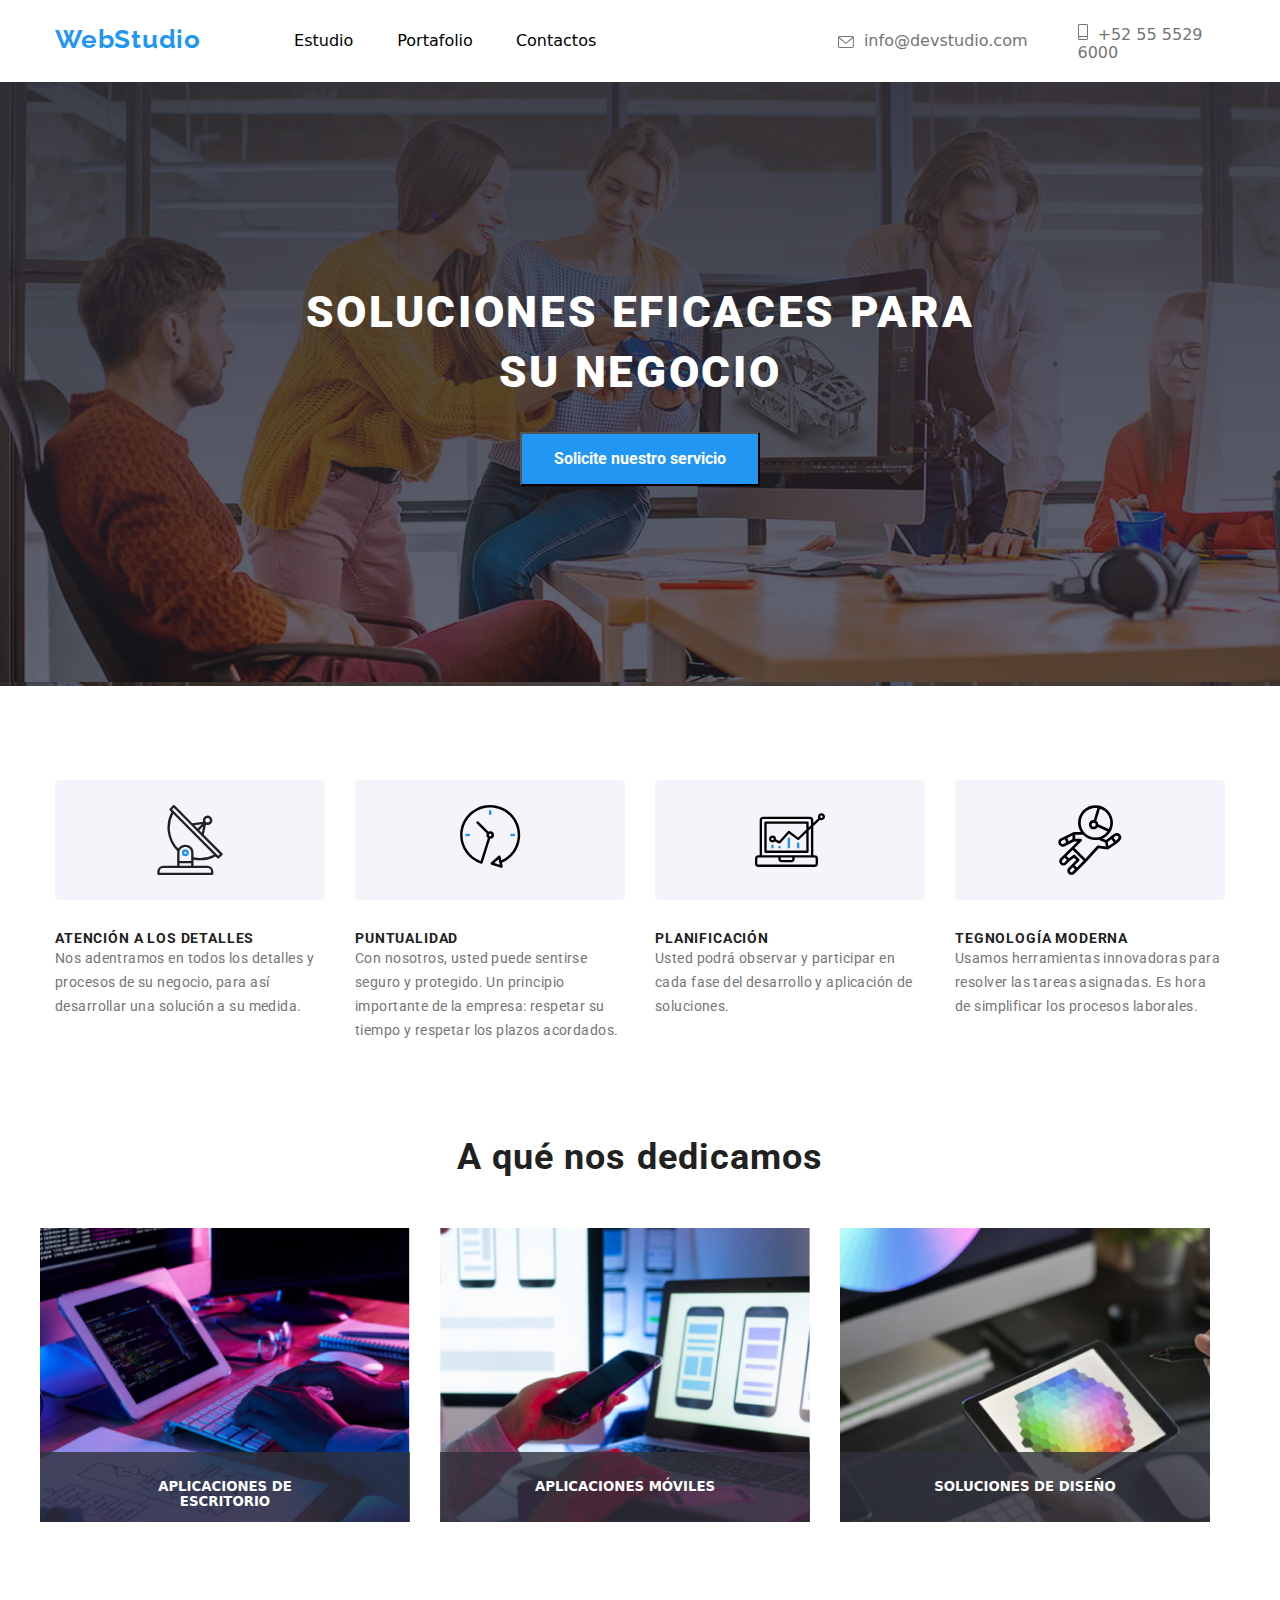
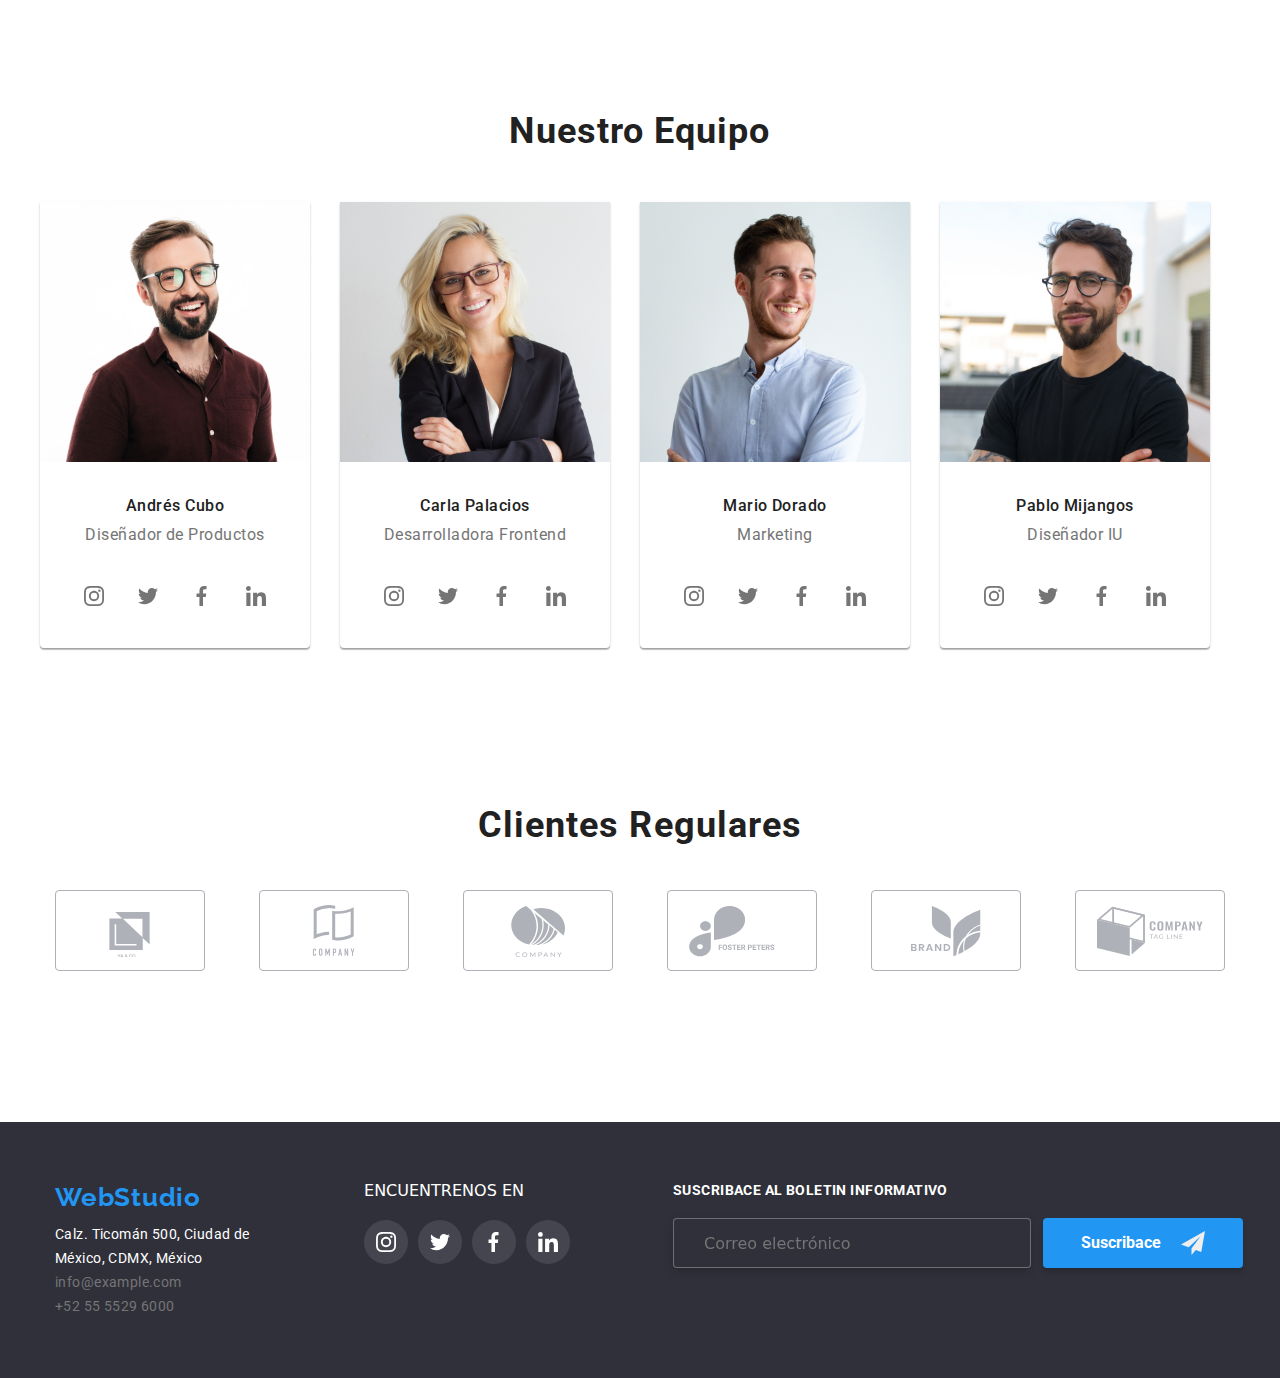
<file: index.html>
<!DOCTYPE html>
<html lang="en">
  <head>
    <meta charset="utf-8" />
    <title>Estudio</title>
    <link
      rel="stylesheet"
      href="https://cdnjs.cloudflare.com/ajax/libs/modern-normalize/1.0.0/modern-normalize.min.css"
    />
    <link rel="stylesheet" href="./css/styles.css" />
    <link
      href="https://fonts.googleapis.com/css2?family=Roboto:wght@900&display=swap"
      rel="stylesheet"
    />
    <link
      href="https://fonts.googleapis.com/css2?family=Raleway:ital,wght@1,700&family=Roboto:wght@900&display=swap"
      rel="stylesheet"
    />
  </head>

  <body>
    <div class="container">
      <header class="section_header">
        <p class="logo">WebStudio</p>
        <nav class="header_nav">
          <ul class="header_ul">
            <li>
              <a class="estudio" href="./index.html">Estudio</a>
            </li>
            <li>
              <a class="portafolio" href="./portfolio.html">Portafolio</a>
            </li>
            <li>
              <a class="contactos" href="./Contactos">Contactos</a>
            </li>
          </ul>
        </nav>

        <div class="section_header_div2">
          <a class="header_email" href="info@devstudio.com"
            ><svg class="icon-sobre">
              <use href="./images/icons.svg#icon-sobre"></use></svg>info@devstudio.com</a
          >
          <a class="header_phone" href="+52 55 5529 6000"
            ><svg class="icon-phone">
              <use href="./images/icons.svg#icon-smartphone"></use></svg>+52 55 5529 6000</a>
        </div>
      </header>
    </div>

    <main>
      <section class="backdrop is-hidden" data-modal>
        <!---->

        <div class="modal">
          <button class="positionX" data-modal-close type="button">X</button>

          <h3 class="title-h3">Deje sus datos, nos contactaremos con usted</h3>
         
          <form action="">


            <label class="form-label" for="input_name">Nombre</label>

            <div class="modal-form__input__group">
                  <input
                    class="modal-form__input"
                    name="name"
                    id=""
                    type="text"
                    autofocus
                  />
                  <svg class="modal-form-svg">
                    <use href="./images/sprite.svg#icon-user"></use>
                  </svg>
            </div>


            <label class="form-label" for="input-phone"> Telefono </label>
            <div class="modal-form__input__group">
              <input class="modal-form__input" id="" type="tel" />
              <svg class="modal-form-svg">
                <use href="./images/sprite.svg#icon-phone"></use>
              </svg>
            </div>

            <label class="form-label" for="input-email">E-mail </label>
            <div class="modal-form__input__group">
              <input class="modal-form__input" id="" type="email" />
              <svg class="modal-form-svg">
                <use href="./images/sprite.svg#icon-email"></use>
              </svg>
            </div>

            <label class="form-label" for=""
              >Comentarios
              <textarea name="comentarios" rows="5" placeholder="Introduzca el texto."
                class="modal-form__commit"></textarea>          
               </label>
                
                
              
              </textarea>
           

            <label class="form-label check">
              <input class="modal-form-check" type="checkbox" />
              <span class="check__box"></span>
              Estoy de acuerdo con el boletín informativo y acepto los Términos
              y Condiciones
            </label>

            <button class="form-button-submit" type="submit">Enviar</button>
          </form>
        </div>
      </section>

      <section class="section1">
        <h1 class="tittle1">
          SOLUCIONES EFICACES PARA <br />
          SU NEGOCIO
        </h1>
        <button class="button0" type="button" data-modal-open>
          Solicite nuestro servicio
        </button>
      </section>

      <div class="container">
        <section class="section2">
          <ul>
            <li class="section2_li">
              <div class="section2-container">
                <svg class="section2-logo">
                  <use href="./images/icons.svg#icon-antena"></use>
                </svg>
              </div>

              <h4>ATENCIÓN A LOS DETALLES</h4>
              <p class="section2_parrafo">
                Nos adentramos en todos los detalles y procesos de su negocio,
                para así desarrollar una solución a su medida.
              </p>
            </li>
            <li>
              <div class="section2-container">
                <svg class="section2-logo">
                  <use href="./images/icons.svg#icon-reloj"></use>
                </svg>
              </div>

              <h4>PUNTUALIDAD</h4>
              <p class="section2_parrafo">
                Con nosotros, usted puede sentirse seguro y protegido. Un
                principio importante de la empresa: respetar su tiempo y
                respetar los plazos acordados.
              </p>
            </li>

            <li>
              <div class="section2-container">
                <svg class="section2-logo">
                  <use href="./images/icons.svg#icon-diagrama"></use>
                </svg>
              </div>

              <h4>PLANIFICACIÓN</h4>
              <p class="section2_parrafo">
                Usted podrá observar y participar en cada fase del desarrollo y
                aplicación de soluciones.
              </p>
            </li>
            <li>
              <div class="section2-container">
                <svg class="section2-logo">
                  <use href="./images/icons.svg#icon-astronauta"></use>
                </svg>
              </div>

              <h4>TEGNOLOGÍA MODERNA</h4>
              <p class="section2_parrafo">
                Usamos herramientas innovadoras para resolver las tareas
                asignadas. Es hora de simplificar los procesos laborales.
              </p>
            </li>
          </ul>
        </section>
      </div>

      <div class="container">
        <section class="section3">
          <h2 class="tittle2">A qué nos dedicamos</h2>
          <ul class="section3_div">
            <li>
              <div class="box1">
                <div class="sub-box">
                  <h5>APLICACIONES DE ESCRITORIO</h5>
                </div>
              </div>
            </li>
            <li>
              <div class="box2">
                <div class="sub-box">
                  <h5>APLICACIONES MÓVILES</h5>
                </div>
              </div>
            </li>
            <li>
              <div class="box3">
                <div class="sub-box">
                  <h5>SOLUCIONES DE DISEÑO</h5>
                </div>
              </div>
            </li>
          </ul>
        </section>
      </div>

      <div class="container">
        <section class="section4">
          <h2 class="tittle3">Nuestro Equipo</h2>

          <ul class="section4_ul">
            <li class="section4_image">
              <img src="images/andres.jpg" alt="Andres" width="270" />

              <p class="name_worker">Andrés Cubo</p>
              <p class="profesion">Diseñador de Productos</p>
              <!-- social network worker -->
              <div class="section4-container-icons">
                <a class="section4-container" href="#">
                  <svg class="section4-logo">
                    <use href="./images/icons.svg#icon-instagram"></use>
                  </svg>
                </a>

                <a class="section4-container" href="#">
                  <svg class="section4-logo">
                    <use href="./images/icons.svg#icon-twitter"></use>
                  </svg>
                </a>
                <a class="section4-container" href="#">
                  <svg class="section4-logo">
                    <use href="./images/icons.svg#icon-facebook"></use>
                  </svg>
                </a>
                <a class="section4-container" href="#">
                  <svg class="section4-logo">
                    <use href="./images/icons.svg#icon-linkedin"></use>
                  </svg>
                </a>
              </div>
            </li>
            <li class="section4_image">
              <img src="images/carla.jpg" alt="Carla" width="270" />

              <p class="name_worker">Carla Palacios</p>
              <p class="profesion">Desarrolladora Frontend</p>
              <!-- social network worker -->
              <div class="section4-container-icons">
                <a class="section4-container" href="#">
                  <svg class="section4-logo">
                    <use href="./images/icons.svg#icon-instagram"></use>
                  </svg>
                </a>
                <a class="section4-container" href="#">
                  <svg class="section4-logo">
                    <use href="./images/icons.svg#icon-twitter"></use>
                  </svg>
                </a>
                <a class="section4-container" href="#">
                  <svg class="section4-logo">
                    <use href="./images/icons.svg#icon-facebook"></use>
                  </svg>
                </a>
                <a class="section4-container" href="#">
                  <svg class="section4-logo">
                    <use href="./images/icons.svg#icon-linkedin"></use>
                  </svg>
                </a>
              </div>
            </li>

            <li class="section4_image">
              <img src="images/mario.jpg" alt="Mario" width="270" />

              <p class="name_worker">Mario Dorado</p>
              <p class="profesion">Marketing</p>

              <!-- social network worker -->
              <div class="section4-container-icons">
                <a class="section4-container" href="#">
                  <svg class="section4-logo">
                    <use href="./images/icons.svg#icon-instagram"></use>
                  </svg>
                </a>
                <a class="section4-container" href="#">
                  <svg class="section4-logo">
                    <use href="./images/icons.svg#icon-twitter"></use>
                  </svg>
                </a>
                <a class="section4-container" href="#">
                  <svg class="section4-logo">
                    <use href="./images/icons.svg#icon-facebook"></use>
                  </svg>
                </a>
                <a class="section4-container" href="#">
                  <svg class="section4-logo">
                    <use href="./images/icons.svg#icon-linkedin"></use>
                  </svg>
                </a>
              </div>
            </li>

            <li class="section4_image">
              <img src="images/pablo.jpg" alt="Pablo" width="270" />

              <p class="name_worker">Pablo Mijangos</p>
              <p class="profesion">Diseñador IU</p>
              <!-- social network worker -->
              <div class="section4-container-icons">
                <a class="section4-container" href="#">
                  <svg class="section4-logo">
                    <use href="./images/icons.svg#icon-instagram"></use>
                  </svg>
                </a>
                <a class="section4-container" href="#">
                  <svg class="section4-logo">
                    <use href="./images/icons.svg#icon-twitter"></use>
                  </svg>
                </a>
                <a class="section4-container" href="#">
                  <svg class="section4-logo">
                    <use href="./images/icons.svg#icon-facebook"></use>
                  </svg>
                </a>
                <a class="section4-container" href="#">
                  <svg class="section4-logo">
                    <use href="./images/icons.svg#icon-linkedin"></use>
                  </svg>
                </a>
              </div>
            </li>
          </ul>
        </section>
      </div>

      <div class="container">
        <div class="section5">
          <p class="section5-text">Clientes Regulares</p>
          <div class="section5-flex">
            <a class="section5-client-container" href="#">
              <svg class="section5-client-logo">
                <use href="./images/icons.svg#icon-company1"></use>
              </svg>
            </a>
            <a class="section5-client-container" href="#">
              <svg class="section5-client-logo">
                <use href="./images/icons.svg#icon-company2"></use>
              </svg>
            </a>
            <a class="section5-client-container" href="#">
              <svg class="section5-client-logo">
                <use href="./images/icons.svg#icon-company3"></use>
              </svg>
            </a>
            <a class="section5-client-container" href="#">
              <svg class="section5-client-logo">
                <use href="./images/icons.svg#icon-company4"></use>
              </svg>
            </a>
            <a class="section5-client-container" href="#">
              <svg class="section5-client-logo">
                <use href="./images/icons.svg#icon-company5"></use>
              </svg>
            </a>
            <a class="section5-client-container" href="#">
              <svg class="section5-client-logo">
                <use href="./images/icons.svg#icon-company6"></use>
              </svg>
            </a>
          </div>
        </div>
      </div>
    </main>

    <footer class="footer">
      <div class="container footer_div">
        <div class="footer-addres-logo">
          <p class="logo">WebStudio</p>

          <address>
            <p>
              Calz. Ticomán 500, Ciudad de <br />México, CDMX, México<br />
              <a class="footer_email" href="info@example.com"
                >info@example.com</a
              ><br />
              <a class="footer_phone" href="+52 55 5529 6000"
                >+52 55 5529 6000</a
              >
            </p>
          </address>
        </div>
        <!-- footer social netwok -->
        <div class="footer-redes">
          <p class="text-footer">ENCUENTRENOS EN</p>

          <ul class="footer-flex">
            <li class="container-footer">
              <a href="#" class="social-link">
                <svg class="logo-footer">
                  <use href="./images/icons.svg#icon-instagram"></use>
                </svg>
              </a>
            </li>

            <li class="container-footer">
              <a href="#" class="social-link">
                <svg class="logo-footer">
                  <use href="./images/icons.svg#icon-twitter"></use>
                </svg>
              </a>
            </li>

            <li class="container-footer">
              <a href="#" class="social-link">
                <svg class="logo-footer">
                  <use href="./images/icons.svg#icon-facebook"></use>
                </svg>
              </a>
            </li>
            <li class="container-footer">
              <a href="#" class="social-link">
                <svg class="logo-footer">
                  <use href="./images/icons.svg#icon-linkedin"></use>
                </svg>
              </a>
            </li>
          </ul>
        </div>

        <div class="form-footer">
          <form action="">
            <label class="form-label-footer" for="">
              SUSCRIBACE AL BOLETIN INFORMATIVO</label
            >
            <input
              class="form-input-footer"
              type="email"
              name=""
              placeholder="Correo electrónico"
            />
          </form>

          <button class="button-footer" type="submit">
            Suscribace

            <svg class="form-svg-footer">
              <use href="./images/sprite.svg#icon-enviar"></use>
            </svg>
          </button>
        </div>

      </div>
    </footer>
    <script src="./js/modal.js"></script>
  </body>
</html>
</file>
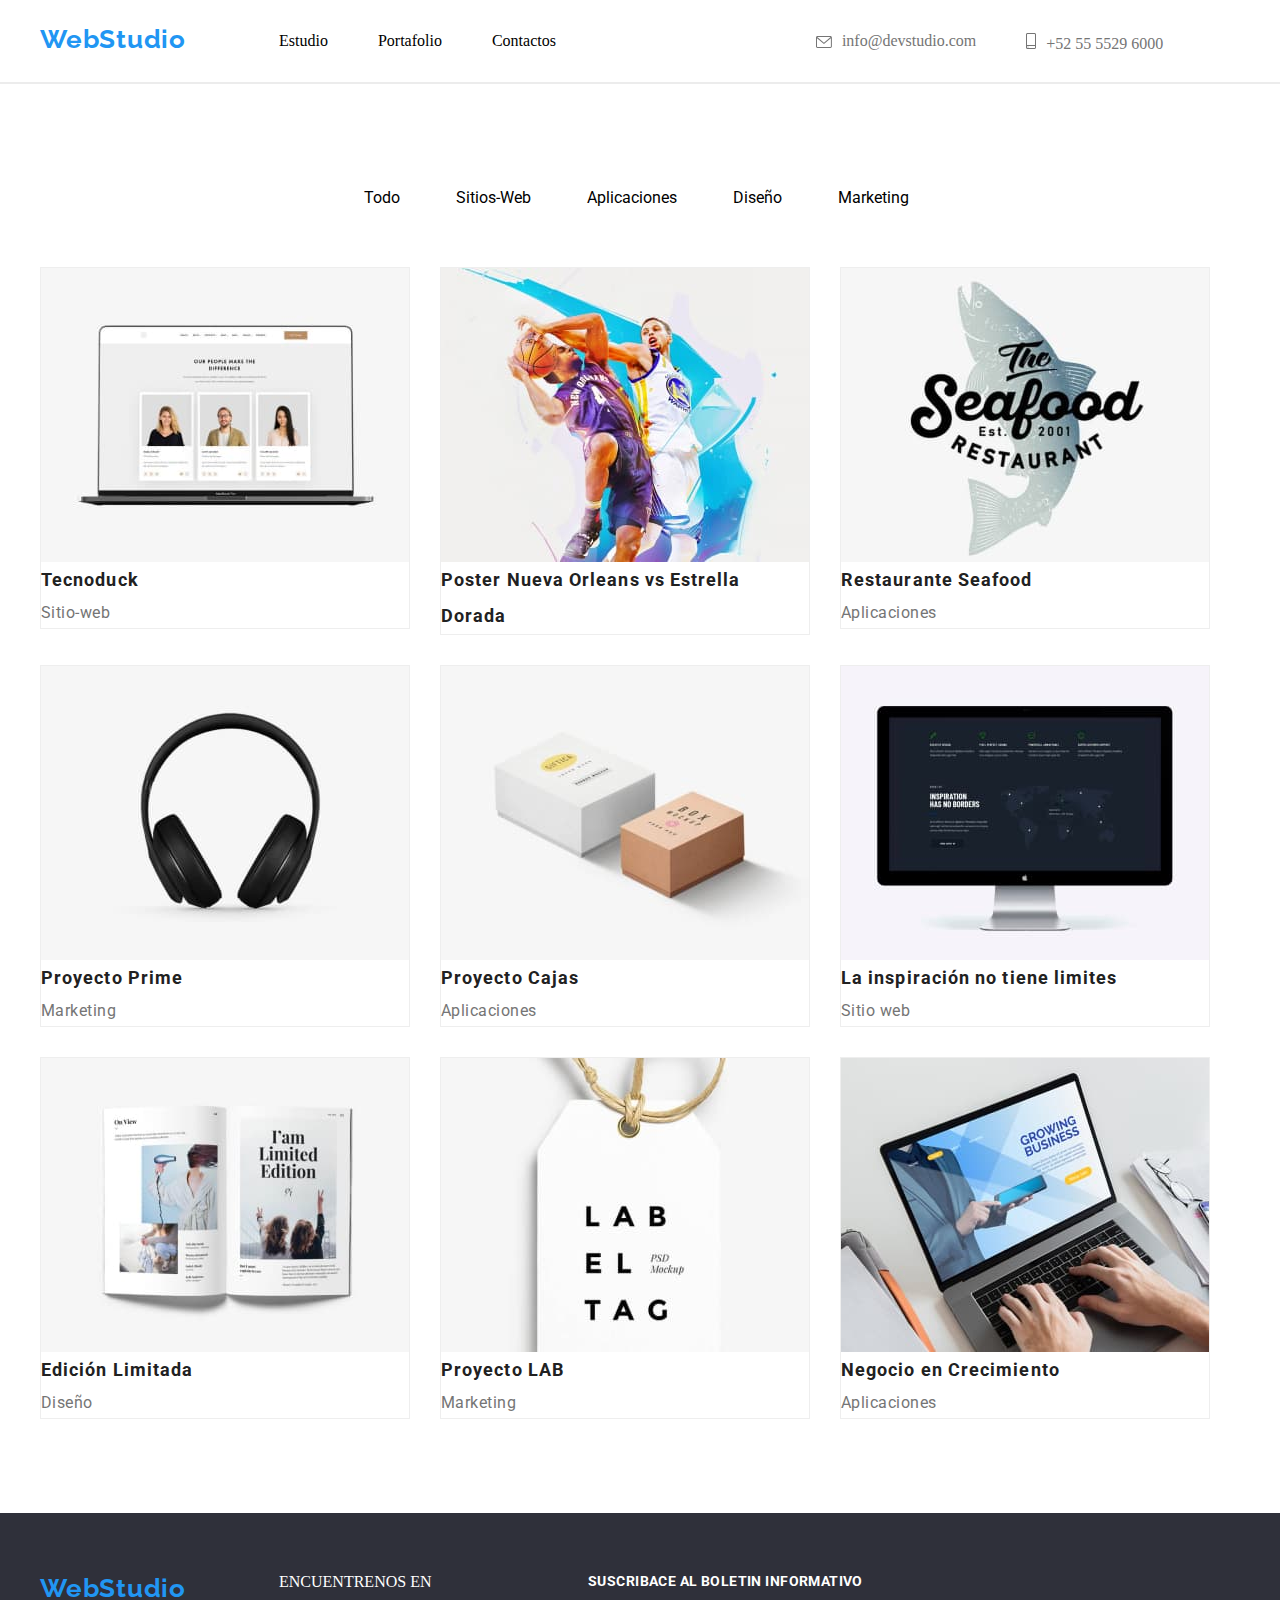
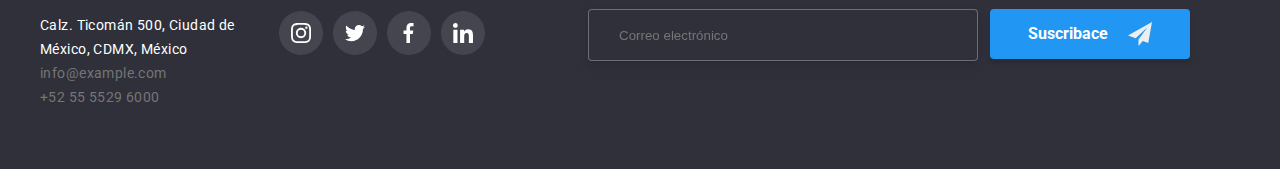
<file: portfolio.html>
<!DOCTYPE html>
<html lang="es">
  <head>
    <meta charset="utf-8" />
    <title>Portafolio</title>
    <link
      rel="stylesheet"
      href="https://cdnjs.cloudflare.com/ajax/libs/font-awesome/6.4.0/css/all.min.css"
      integrity="sha512-iecdLmaskl7CVkqkXNQ/ZH/XLlvWZOJyj7Yy7tcenmpD1ypASozpmT/E0iPtmFIB46ZmdtAc9eNBvH0H/ZpiBw=="
      crossorigin="anonymous"
      referrerpolicy="no-referrer"
    />

    <link
      rel="stylesheet"
      href="https://cdnjs.cloudflare.com/ajax/libs/modern-normalize/1.1.0/modern-normalize.min.css"
      integrity="sha512-wpPYUAdjBVSE4KJnH1VR1HeZfpl1ub8YT/NKx4PuQ5NmX2tKuGu6U/JRp5y+Y8XG2tV+wKQpNHVUX03MfMFn9Q=="
      crossorigin="anonymous"
      referrerpolicy="no-referrer"
    />

    <link rel="stylesheet" href="css/styleportafolio.css" />
    <link
      href="https://fonts.googleapis.com/css2?family=Roboto:wght@900&display=swap"
      rel="stylesheet"
    />
    <link
      href="https://fonts.googleapis.com/css2?family=Raleway:ital,wght@1,700&family=Roboto:wght@900&display=swap"
      rel="stylesheet"
    />
  </head>
  <body>
    <div class="container">
      <header class="section_header">
        <p class="logo">WebStudio</p>
        <nav class="header_nav">
          <ul class="header_ul">
            <li>
              <a class="estudio" href="./index.html">Estudio</a>
            </li>
            <li>
              <a class="portafolio" href="./portfolio.html">Portafolio</a>
            </li>
            <li>
              <a class="contactos" href="./Contactos">Contactos</a>
            </li>
          </ul>
        </nav>

        <div class="section_header_div2">
          <a class="header_email" href="info@devstudio.com"
            ><svg class="icon-sobre">
              <use href="./images/icons.svg#icon-sobre"></use></svg>info@devstudio.com</a
          >
          <a class="header_phone" href="+52 55 5529 6000"
            ><svg class="icon-phone">
              <use href="./images/icons.svg#icon-smartphone"></use></svg>+52 55 5529 6000</a
          >
        </div>
      </header>
    </div>

    <div class="linea"></div>

    <main>
      <nav class="navigation2 container">
        <ul class="list2">
          <li>
            <button type="button" class="button1">Todo</button>
          </li>
          <li>
            <button type="button" class="button1">Sitios-Web</button>
          </li>
          <li>
            <button type="button" class="button1">Aplicaciones</button>
          </li>
          <li>
            <button type="button" class="button1">Diseño</button>
          </li>
          <li>
            <button type="button" class="button1">Marketing</button>
          </li>
        </ul>
      </nav>

      <section class="section10">
        <div class="container">
          <ul class="imagenes">
            <li class="section10_li">
              <div class="shadow">
                <div class="section10_space_image">
                  <a class="image1" href="#">
                    <img
                      src="./images/Tecnoduck.jpg"
                      alt="Sitio web"
                      width="370"
                    />

                    <div class="card-description">
                      Tecnoduck es una plataforma de distribución de coronavirus
                      de última generación. Las compañías usan esta plataforma
                      para el espionaje digital y los ataques a los servidores
                      seguros de la competencia.
                    </div>
                  </a>
                </div>

                <div>
                  <p class="tittle10">Tecnoduck</p>
                  <p class="tittle11">Sitio-web</p>
                </div>
              </div>
            </li>

            <li class="section10_li">
              <div class="shadow">
                <div class="section10_space_image">
                  <a class="image1" href="#">
                    <img
                      src="./images/baloncesto.jpg"
                      alt="Diseño"
                      width="370"
                    />
                    <div class="card-description">
                      Tecnoduck es una plataforma de distribución de coronavirus
                      de última generación. Las compañías usan esta plataforma
                      para el espionaje digital y los ataques a los servidores
                      seguros de la competencia.
                    </div>
                  </a>
                </div>
                <div>
                  <p class="tittle10">
                    Poster Nueva Orleans vs Estrella<br> Dorada
                  </p>
                  <!-- <p class="tittle11">Sitio-web</p> -->
                </div>
              </div>
            </li>

            <li class="section10_li">
              <div class="shadow">
                <div class="section10_space_image">
                  <a class="image1" href="#">
                    <img
                      src="./images/seafood.jpg"
                      alt="Aplicacion"
                      width="370"
                    />
                    <div class="card-description">
                      Tecnoduck es una plataforma de distribución de coronavirus
                      de última generación. Las compañías usan esta plataforma
                      para el espionaje digital y los ataques a los servidores
                      seguros de la competencia.
                    </div>
                  </a>
                </div>

                <div>
                  <p class="tittle10">Restaurante Seafood</p>
                  <p class="tittle11">Aplicaciones</p>
                </div>
              </div>
            </li>

            <li class="section10_li">
              <div class="shadow">
                <div class="section10_space_image">
                  <a class="image1" href="#">
                    <img
                      src="./images/auriculares.jpg"
                      alt="Marketing"
                      width="370"
                    />
                    <div class="card-description">
                      Tecnoduck es una plataforma de distribución de coronavirus
                      de última generación. Las compañías usan esta plataforma
                      para el espionaje digital y los ataques a los servidores
                      seguros de la competencia.
                    </div>
                  </a>
                </div>
                <div>
                  <p class="tittle10">Proyecto Prime</p>
                  <p class="tittle11">Marketing</p>
                </div>
              </div>
            </li>

            <li class="section10_li">
              <div class="shadow">
                <div class="section10_space_image">
                  <a class="image1" href="#">
                    <img
                      src="./images/cajas.jpg"
                      alt="Aplicaciones"
                      width="370"
                    />
                    <div class="card-description">
                      Tecnoduck es una plataforma de distribución de coronavirus
                      de última generación. Las compañías usan esta plataforma
                      para el espionaje digital y los ataques a los servidores
                      seguros de la competencia.
                    </div>
                  </a>
                </div>
                <div>
                  <p class="tittle10">Proyecto Cajas</p>
                  <p class="tittle11">Aplicaciones</p>
                </div>
              </div>
            </li>

            <li class="section10_li">
              <div class="shadow">
                <div class="section10_space_image">
                  <a class="image1" href="#">
                    <img
                      src="./images/monitor.jpg"
                      alt="Sitio web"
                      width="370"
                    />
                    <div class="card-description">
                      Tecnoduck es una plataforma de distribución de coronavirus
                      de última generación. Las compañías usan esta plataforma
                      para el espionaje digital y los ataques a los servidores
                      seguros de la competencia.
                    </div>
                  </a>
                </div>
                <div>
                  <p class="tittle10">La inspiración no tiene limites</p>
                  <p class="tittle11">Sitio web</p>
                </div>
              </div>
            </li>

            <li class="section10_li">
              <div class="shadow">
                <div class="section10_space_image">
                  <a class="image1" href="#">
                    <img src="./images/libro.jpg" alt="Diseño" width="370" />

                    <div class="card-description">
                      Tecnoduck es una plataforma de distribución de coronavirus
                      de última generación. Las compañías usan esta plataforma
                      para el espionaje digital y los ataques a los servidores
                      seguros de la competencia.
                    </div>
                  </a>
                </div>
                <div>
                  <p class="tittle10">Edición Limitada</p>
                  <p class="tittle11">Diseño</p>
                </div>
              </div>
            </li>

            <li class="section10_li">
              <div class="shadow">
                <div class="section10_space_image">
                  <a class="image1" href="#">
                    <img src="./images/lab.jpg" alt="Marketing" width="370" />
                    <div class="card-description">
                      Tecnoduck es una plataforma de distribución de coronavirus
                      de última generación. Las compañías usan esta plataforma
                      para el espionaje digital y los ataques a los servidores
                      seguros de la competencia.
                    </div>
                  </a>
                </div>
                <div>
                  <p class="tittle10">Proyecto LAB</p>
                  <p class="tittle11">Marketing</p>
                </div>
              </div>
            </li>

            <li class="section10_li">
              <div class="shadow">
                <div class="section10_space_image">
                  <a class="image1" href="#">
                    <img
                      src="./images/portatil.jpg"
                      alt="Aplicaciones"
                      width="370"
                    />
                    <div class="card-description">
                      Tecnoduck es una plataforma de distribución de coronavirus
                      de última generación. Las compañías usan esta plataforma
                      para el espionaje digital y los ataques a los servidores
                      seguros de la competencia.
                    </div>
                  </a>
                </div>
                <div>
                  <p class="tittle10">Negocio en Crecimiento</p>
                  <p class="tittle11">Aplicaciones</p>
                </div>
              </div>
            </li>
          </ul>
        </div>
      </section>
    </main>

    <footer class="footer">
      <div class="container footer_div">
        <div class="footer-addres-logo">
          <p class="logo">WebStudio</p>

          <address>
            <p>
              Calz. Ticomán 500, Ciudad de <br />México, CDMX, México<br />
              <a class="footer_email" href="info@example.com"
                >info@example.com</a
              ><br />
              <a class="footer_phone" href="+52 55 5529 6000"
                >+52 55 5529 6000</a
              >
            </p>
          </address>
        </div>

        <!-- footer social netwok -->
        <div class="footer-redes">
          <p class="text-footer">ENCUENTRENOS EN</p>

          <ul class="footer-flex">
            <li class="container-footer">
              <a href="#" class="social-link">
                <svg class="logo-footer">
                  <use href="./images/icons.svg#icon-instagram"></use>
                </svg>
              </a>
            </li>

            <li class="container-footer">
              <a href="#" class="social-link">
                <svg class="logo-footer">
                  <use href="./images/icons.svg#icon-twitter"></use>
                </svg>
              </a>
            </li>

            <li class="container-footer">
              <a href="#" class="social-link">
                <svg class="logo-footer">
                  <use href="./images/icons.svg#icon-facebook"></use>
                </svg>
              </a>
            </li>
            <li class="container-footer">
              <a href="#" class="social-link">
                <svg class="logo-footer">
                  <use href="./images/icons.svg#icon-linkedin"></use>
                </svg>
              </a>
            </li>
          </ul>
        </div>

        <div class="form-footer">
          <form action="">
            <label class="form-label-footer" for="">
              SUSCRIBACE AL BOLETIN INFORMATIVO</label
            >
            <input
              class="form-input-footer"
              type="email"
              name=""
              placeholder="Correo electrónico"
            />
          </form>

          <button class="button-footer" type="submit">
            Suscribace

            <svg class="form-svg-footer">
              <use href="./images/sprite.svg#icon-enviar"></use>
            </svg>
          </button>
        </div>

      </div>
    </footer>
  </body>
</html>
</file>
<file: css/styles.css>
*{
  padding: 0;
  margin: 0;
  }

:root{
    --color--gray:#EEEEEE;
    --color--blue:#2196f3;
  }

body {
  background-color: #ffffff;
}


.container {
  width: 1200px;
  padding-left: 15px;
  padding-right: 15px;
  margin: auto;
}

.section_header {
  display: flex;
  justify-content:flex-start;
  
}
.logo {
  font-family: Raleway;
  font-style: normal;
  font-weight: 700;
  font-size: 26px;
  line-height: 31px;
  letter-spacing: 0.03em;
  color: var(--color--blue);
  margin-bottom: 25px;
  margin-top: 24px;
  margin-right: 93px;
}

.header_nav ul {
  display: flex;
  margin-top: 32px;
  margin-bottom: 0px;

}

.header_ul a {
  text-decoration: none;
  color: black;
}
.header_ul li{
  position: relative;
  height: 50px;
}

.estudio,
.portafolio {
  margin-right: 50px;
   
}
.contactos{
  margin-right:250px;
}

.header_ul .estudio::after a:hover,       
.header_ul a:focus {
  color: var(--color--blue);
  outline: none;
}
.estudio::after{
 position: absolute;
 bottom: 0;
 left: 0;
 content: "";
  width: 0px; /*logro que inicialmente no aparesca en pantalla */
height: 4px;

background: var(--color--blue);
border-radius: 2px;
}
.estudio:hover::after{
  width:52px;
}


.portafolio::after{
position:absolute;
  content: "";
width: 0px;
height: 4px;
bottom:0;
left:0;
background: var(--color--blue);
border-radius: 2px;
}
.portafolio:hover::after{
  width:68px;
}


.contactos::after{
  position:absolute;
  content: "";
 width: 0px;
height: 4px;
bottom:0;
left:0;
background: var(--color--blue);
border-radius: 2px;
}
.contactos:hover::after{
  width:72px;
}


.section_header_div2 {
  display: flex;
  align-items: center;
}

.header_email {
  display: inline-flex;
  padding-left: 10px;

  text-decoration: none;
  list-style-type: none;
  color: #757575;
  margin-right: 50px;
}

.header_email:hover,
.header_email:focus {
  color: var(--color--blue);
  fill: var(--color--blue);
  border-color: var(--color--blue);
  outline: none;
}

.header_email:hover .icon-sobre,
.header_email:focus .icon-sobre {
  color: var(--color--blue);
  fill: var(--color--blue);
  border-color: var(--color--blue);
  outline: none;
}

.icon-sobre {
  height: 12px;
  width: 16px;
  margin-right: 10px;
  margin-top: 4px;
  fill: #757575;
}

.client-container {
  border: 1px #afb1b8;
  border-radius: 4px;
}

.header_phone {
  text-decoration: none;
  list-style-type: none;
  color: #757575;
}

.icon-phone {
  height: 16px;
  width: 10px;
  margin-right: 10px;
  margin-top: 4px;
  fill: #757575;
}



.header_ul a:hover,       
.header_ul a:focus {
  color: var(--color--blue);
  outline: none;
}



.header_ul {
  list-style-type: none;
   
}

.header_phone:hover .icon-phone,
.header_phone:focus .icon-phone {
  color: #2196f3;
  fill: #2196f3;
  border-color: #2196f3;
  outline: none;
}

.header_phone:hover,
.header_phone:focus {
  color: #2196f3;
  fill: #2196f3;
  border-color: #2196f3;
  outline: none;
}
/* section 1 */

.backdrop{
display:flex;
align-items: center;
justify-content: center;


background-color: hsla(0,0%,0%, 0.2);
position:fixed;
 top:0px;
width:100vw;
height: 100vh;
opacity: 1;
transition: opacity 0.2s cubic-bezier(0.4,0,0.2,1);
}

.is-hidden{
pointer-events: none;
opacity:0;
}

.title-h3{
  display: block;
 text-align: center;
 font-family: 'Roboto';
font-style: normal;
font-weight: 700;
font-size: 20px;
line-height: 23px;
text-align: center;
letter-spacing: 0.03em;
margin-bottom:12px;
color: #212121;

}





.modal-form__commit{
  outline:none;
  display: block;
width:100%;
border: 1px solid rgba(33, 33, 33, 0.2);
border-radius: 4px;
height: 120px;
color:#212121

}

.form-button-submit{
  outline:none;
  display: block;
margin-right: auto;
margin-left: auto;
margin-top:6px;
width:200px;
height:50px;
background-color: #2196F3;
font-family: 'Roboto';
font-style: normal;
font-weight: 700;
font-size: 16px;
line-height: 30px;
color: #FFFFFF;
background: #2196F3;
box-shadow: 0px 4px 4px rgba(0, 0, 0, 0.15);
border-radius: 4px;
border: #2196F3;
cursor: pointer;
}


.modal-form-check{
margin-top: 20px;;
position: absolute;
  clip: rect(0 0 0 0);
  width: 1px;
  height: 1px;
  margin: -1px;
   background-color:var(--color--blue);
  width: 16px;
  height: 15px;
}
.check__box {
  position: absolute;
  margin-top: 0.2em;
  margin-left: -2em;
  width: 12px;
  height: 11px;
  overflow: hidden;
  border-radius: 0.05em;
  background-color: white;
  background-repeat: no-repeat;
  background-position: 50% 50%;
  box-shadow: 0 0 0 0.1em #212121;
}


.modal-form-check:checked + .check__box {
 
  background-image: url(../images/checkbox.svg);
  box-shadow: 0 0 0 0.1em var(--color--blue);
  width: 12PX;
  height: 11px;
}

.check{
 display: block;
padding-left: 30px;
margin-top: 20px;
}

.form-label{
  color: #757575;
 }

.modal-form__input__group{
  margin-bottom: 10px;  
  position:relative;
  cursor: pointer;
  display:block;
  }
  .modal-form__input{
    display: block;
    width:100%;
    height: 35px ;
    padding-left: 40px;
    cursor: pointer;
    border: 1px solid rgba(33, 33, 33, 0.2);
    border-radius: 4px;
    outline:none;
    margin-top:4PX;
  }

  
  .modal-form__input:hover + .modal-form-svg,
  .modal-form__input:focus + .modal-form-svg {
  fill: #2196F3;
  
  }
  
  .modal-form-svg:hover{
     fill: #2196F3;
  }

  .modal-form__input__group:hover .modal-form__input,
  .modal-form__input__group:focus .modal-form__input{
  border: 1px solid #2196F3;
  }


.modal-form-svg{
position:absolute;
  width:18px;
  height:18px;
  top:11px;
  left:12px;
  fill:#212121;
}



.modal{

background-color: #ffffff;
width:528px;
height:581px;
opacity:1;
padding: 40px;
transition: transform cubic-bezier(0.4,0,0.2,1) .4s;
transform: translateY(0);
justify-content: end;
/* align-items: flex-start; */
box-shadow: 0px 1px 3px rgba(0, 0, 0, 0.12), 0px 1px 1px rgba(0, 0, 0, 0.14), 0px 2px 1px rgba(0, 0, 0, 0.2);
border-radius: 4px;

}


.positionX{

position: absolute;
top:8px;
right:8px;
background-color: transparent;
border-radius:50%;
border-color: rgba(0, 0, 0, 0.1);
cursor: pointer;


}
.positionX:hover,
.positionX:focus{
cursor: pointer;
color:#2196F3

}
.section1 {
  background-image:linear-gradient(rgba(47, 48, 58, 0.8), rgba(47, 48, 58, 0.4)),
   url("../images/section_image.jpg");
    color: white;
    text-align: center;
    padding-top: 200px;
    padding-bottom: 200px;
    margin: 0px;
   
}

.tittle1 {
  font-family: Roboto;
  font-style: normal;
  font-weight: 900;
  font-size: 44px;
  line-height: 60px;
  text-align: center;
  letter-spacing: 0.06em;
  text-transform: uppercase;
  color: #ffffff;
  margin-top: 0;
  margin-bottom: 30px;
}

.button0 {
  font-family: Roboto;
  font-style: normal;
  font-weight: 700;
  font-size: 16px;
  line-height: 30px;
  background-color: #2196f3;
  color: white;
  padding: 10px 32px;
  cursor: pointer;
}

/* section 2 */

.section2-container {
  display: flex;
  align-items: center;
  justify-content: center;
  width: 270px;
  height: 120px;
  background: #f5f4fa;
  border-radius: 4px;
  margin-bottom: 30px;
}

.section2-logo {
  height: 70px;
  width: 70px;
}

.section2 {
  margin-top: 94px;
}

.section2 h4 {
  font-family: Roboto;
  font-style: normal;
  font-weight: 700;
  font-size: 14px;
  line-height: 16px;
  letter-spacing: 0.06em;
  text-transform: uppercase;
  color: #212121;
}

.section2 p {
  font-family: Roboto;
  font-style: normal;
  font-weight: 400;
  font-size: 14px;
  line-height: 24px;
  letter-spacing: 0.03em;
  color: #757575;
}

.section2 ul {
  display: inline-flex;
  list-style-type: none;
  margin-top: 0px;
  margin-bottom: 0px;
}

h4 {
  margin: 0px;
}

.section2 li {
  margin-right: 30px;
  font-family: Roboto;
  font-style: normal;
  font-weight: 400;
  font-size: 14px;
  line-height: 24px;
  letter-spacing: 0.03em;
  color: #757575;
}

.section2_parrafo {
  justify-content: center;
}

/*section 3*/

.section3 {
  margin-top: 94px;
  margin-bottom: 94px;
}

.tittle2 {
  text-align: center;
  margin-top: 0px;
  margin-bottom: 50px;
  font-family: Roboto;
  font-style: normal;
  font-weight: 700;
  font-size: 36px;
  line-height: 42px;
  letter-spacing: 0.03em;
  color: #212121;
}

.section3_div {
  display: flex;
  justify-content: center;
  margin-bottom: 94px;
  list-style-type: none;
}

h5 {
    margin: 27px 79px;
    color: #fff;
    text-align: center;
}
.box1 {
    background: url(../images/pc.jpg);
    width: 370px;
    height: 294px;
    background-size: cover;
    background-position: center;
    background-repeat: no-repeat;
    display: flex;
    justify-content: center;
    align-items: flex-end;
    margin-right: 30px;
}

.box2 {
    background: url(../images/cel.jpg);
    width: 370px;
    height: 294px;
    background-size: cover;
    background-position: center;
    background-repeat: no-repeat;
    display: flex;
    justify-content: center;
    align-items: flex-end;
    margin-right: 30px;
}
  
.box3 {
    background: url(../images/tablet.jpg);
    width: 370px;
    height: 294px;
    display: flex;
    justify-content: center;
    align-items: flex-end;
    margin-right: 30px;
}
.sub-box {
   
  width: 370px;
  height: 70px;
  background: linear-gradient(rgba(47,48,58,0.8),rgba(47,48,58,0.8));
  color:white;
  text-align: center;
}


/*section 4*/

.section4 {
  height: 648px;
  padding-top: 94px;
  margin-top: 94px;
  text-align: center;
}

.tittle3 {
  text-align: center;
  margin-bottom: 50px;
  margin-top: 94px;
  text-align: center;
  margin-top: 0px;
  margin-bottom: 50px;
  font-family: Roboto;
  font-style: normal;
  font-weight: 700;
  font-size: 36px;
  line-height: 42px;
  letter-spacing: 0.03em;
  color: #212121;
}

.section4 p {
  font-family: Roboto;
  font-style: normal;
  font-weight: 400;
  font-size: 16px;
  line-height: 19px;
  letter-spacing: 0.03em;
  color: #757575;
}

.section4_ul {
  list-style-type: none;
  display: flex;
  justify-content: center;
}

.section4_image .name_worker {
  margin-top: 30px;
  margin-bottom: 0px;
  margin-left: 0px;
  margin-right: 0px;
  font-family: Roboto;
  font-style: normal;
  font-weight: 500;
  font-size: 16px;
  line-height: 19px;
  letter-spacing: 0.03em;
  color: #212121;
}

.profesion {
  margin-top: 10px;
  margin-bottom: 30px;
  margin-left: 0px;
  margin-right: 0px;
}

.section4_image {
 
  margin-right: 30px;
  box-shadow: 0px 1px 3px rgba(0, 0, 0, 0.12), 0px 1px 1px rgba(0, 0, 0, 0.14),
    0px 2px 1px rgba(0, 0, 0, 0.2);
  border-radius: 0px 0px 4px 4px;
  padding-bottom: 30px;
}

/*iconos redes sociales*/

.section4-container-icons {
  margin: 0 auto;
  height: 44px;
  width: 206px;
  fill: #757575;
 display: flex;
  justify-content: space-between;
}


.section4-container {
  display: flex;
  align-items: center;
  justify-content: center;
  width: 44px;
  height: 44px;
}       

.section4-container:hover,
.section4-container:focus {
  background-color: #2196f3;
  border-radius: 22px;
  border: 1px #afb1b8 solid;
  outline: none;
}

.section4-container:hover .section4-logo,
.section4-container:focus .section4-logo {
  border-color: #fff;
  fill: #fff;
  background-color: #2196f3;
  
}

.section4-logo {
  height: 20px;
  width: 20px;
}

/*section5*/
.section5 {
  margin: 0 auto;
  padding-bottom: 151px;
  padding-top: 140px;
}
.section5-text {
  text-align: center;
  margin: 0px;
  padding-bottom: 44px;

  font-family: "Roboto";
  font-style: normal;
  font-weight: 700;
  font-size: 36px;
  line-height: 42px;
  text-align: center;
  letter-spacing: 0.03em;

  color: #212121;
}

.section5-flex {
  display: flex;
  justify-content: space-between;
}

.section5-client-container {
  display: flex;
  align-items: center;
  justify-content: center;
  border: 1px #afb1b8 solid;
  border-radius: 4px;
  width: 150px;
  height: 81px;
  fill: #afb1b8;
}

.section5-client-container:hover,
.section5-client-container:focus {
  border-color: #2196f3;
  fill: #2196f3;
  outline: none;
}


.section5-client-logo {
  height: 52px;
  width: 106px;
  fill: #afb1b8 solid;
}


 /* FOOTER */

 .footer {
  display: flex;
  background-color: #2f303a;
  padding-top: 60px;
  padding-bottom: 60px;
  align-items: flex-start;
}
.footer_div {
  display: flex;
}
.footer .logo {
  margin-top: 0px;
  margin-bottom: 9px;
}
 
address p {
  font-family: "Roboto";
  font-style: normal;
  font-weight: 400;
  font-size: 14px;
  line-height: 24px;
  letter-spacing: 0.03em;
  color: #ffffff;
}

.footer_phone {
  text-decoration: none;
  list-style-type: none;
  color: #757575;
  padding-left: 0px;
}

.footer_email {
  display: inline-flex;
  text-decoration: none;
  list-style-type: none;
  color: #757575;
  padding-left: 0px;
}

.footer_phone:hover,
.footer_phone:focus {
  color: #2196f3;
  fill: #2196f3;
  border-color: #2196f3;
  outline: none;
}

.footer_email:hover,
.footer_email:focus {
  color: #2196f3;
  fill: #2196f3;
  border-color: #2196f3;
  outline: none;
}

/* <!--------------- footer social netwok ------------> */

.text-footer {
  margin-bottom: 20px;
  color: #ffffff;
}
.footer-flex {
  display: flex;
  justify-content: space-between;
  list-style-type: none;
}

.container-footer {
  display: flex;
  align-items: center;
  justify-content: center;
             
   border-radius: 22px;
  /* border: 1px #afb1b8 solid; */
  margin-right: 10px;;
  background:linear-gradient(rgba(255, 255, 255, 0.1),rgba(255, 255, 255, 0.1));
}
.social-link{
  display:flex;
  align-items: center;
  justify-content: center;
  width: 44px;
  height: 44px;
}

 .container-footer .social-link:hover,
 .container-footer .social-link:focus {
  background-color: #2196f3;
  border-radius: 22px;
  border: 1px #2196f3;
  outline: none;

  } 
      
.logo-footer {  
  height: 20px; 
  width: 20px;
  fill: #ffffff;
} 
   
.footer-addres-logo{
  margin-right: 70px;
}

.form-label-footer{
  font-family: 'Roboto';
font-style: normal;
font-weight: 700;
font-size: 14px;
line-height: 16px;
letter-spacing: 0.03em;
text-transform: uppercase;

color: #FFFFFF;
  display:block;
  margin-bottom: 20px;
  margin-left: 93px;

}
.form-input-footer{
  margin-left: 93px;
  width: 358px;
  height:50px;
  background-color: #2F303A;
  border: 1px solid rgba(255, 255, 255, 0.3);
filter: drop-shadow(0px 4px 4px rgba(0, 0, 0, 0.15));
border-radius: 4px;
outline: none;
padding-left: 30px;
color:#FFFFFF;
}
 
.button-footer{
  display:flex;
width:200px;
height:50px;
color:#FFFFFF;
background-color: #2196F3;
border: #2196F3;
margin-left: 12px;
box-shadow: 0px 4px 4px rgba(0, 0, 0, 0.15);
border-radius: 4px;
margin-top: 36px;

font-family: 'Roboto';
font-style: normal;
font-weight: 700;
font-size: 16px;
line-height: 30px;
align-items: center;
justify-content: center;
}

.form-footer{
  display: flex;
  /* justify-content: center; */

}
.form-svg-footer{
  fill:#EEEEEE;
  height: 24px;
  width:24px;

  margin-left: 20px;
  
}
</file>
<file: css/styleportafolio.css>
*{
padding: 0;
margin: 0;
}

:root{
  --color--gray:#EEEEEE;
}

body {
    background-color: #ffffff;

  }


  
  
  
  .container {
    width: 1200px;
    padding-left: 15px;
    padding-right: 15px;
    margin: auto;
  }

/* --------- SECTION HEADER ------------*/
  .section_header {
    display: flex;
    justify-content:flex-start;
  }

  .logo {
    font-family: Raleway;
    font-style: normal;
    font-weight: 700;
    font-size: 26px;
    line-height: 31px;
    letter-spacing: 0.03em;
    color: #2196f3;
    margin-bottom: 25px;
    margin-top: 24px;
    margin-right: 93px;
  }
  
   .header_nav ul {
    display: flex;
    margin-top: 32px;
    margin-bottom: 0px;
  }
  .header_ul a {
    text-decoration: none;
    color: black;
  }
  
  
 
  .estudio,
  .portafolio {
    margin-right: 50px;
  }
  .contactos{
    margin-right:250px;
  }
  
  .section_header_div2 {
    display: flex;
    align-items: center;
  }
  
  .header_email {
    display: inline-flex;
    padding-left: 10px;
    text-decoration: none;
    list-style-type: none;
    color: #757575;
    margin-right: 50px;
  }
  
  .header_email:hover,
  .header_email:focus {
    color: #2196f3;
    fill: #2196f3;
    border-color: #2196f3;
    outline: none;
  }
  
  .header_email:hover .icon-sobre,
  .header_email:focus .icon-sobre {
    color: #2196f3;
    fill: #2196f3;
    border-color: #2196f3;
    outline: none;
  }
  
  .icon-sobre {
    height: 12px;
    width: 16px;
    margin-right: 10px;
    margin-top: 4px;
    fill: #757575;
  }
  .client-container {
    border: 1px #afb1b8;
    border-radius: 4px;
  }
  
  .header_phone {
    text-decoration: none;
    list-style-type: none;
    color: #757575;
  }
  
  .icon-phone {
    height: 16px;
    width: 10px;
    margin-right: 10px;
    margin-top: 4px;
    fill: #757575;
  }
  

  
  .header_ul a:hover,       
  .header_ul a:focus {
    color: #2196f3;
    outline: none;
  }
  
  .header_ul {
    list-style-type: none;
    
  }
  .header_ul li{
    position: relative;
    height: 50px;
  }
  .estudio::after{
    position: absolute;
    bottom: 0;
    left: 0;
    content: "";
     width: 0px; /*logro que inicialmente no aparesca en pantalla */
   height: 4px;
   
   background: #2196F3;
   border-radius: 2px;
   }
   .estudio:hover::after{
     width:52px;
   }
   
   
   .portafolio::after{
   position:absolute;
     content: "";
   width: 0px;
   height: 4px;
   bottom:0;
   left:0;
   background: #2196F3;
   border-radius: 2px;
   }
   .portafolio:hover::after{
     width:68px;
   }
   
   
   .contactos::after{
     position:absolute;
     content: "";
    width: 0px;
   height: 4px;
   bottom:0;
   left:0;
   background: #2196F3;
   border-radius: 2px;
   }
   .contactos:hover::after{
     width:72px;
   }
  .header_phone:hover .icon-phone,
  .header_phone:focus .icon-phone {
    color: #2196f3;
    fill: #2196f3;
    border-color: #2196f3;
    outline: none;
  }
  
  .header_phone:hover,
  .header_phone:focus {
    color: #2196f3;
    fill: #2196f3;
    border-color: #2196f3;
    outline: none;
  }


  .linea {
    border: 1px solid #ececec;
    margin: 0px;
  }
  
/* -------------SECTION BOTTOM----------------- */

 .navigation2 {
    margin-top: 95px;
  }
  .navigation2 ul {
    list-style-type: none;
    display: flex;
    justify-content: center;
    
  }  
  .navigation2 a {
    text-decoration: none;
    color: #212121;
  }
  .button1 {
    background-color: transparent;
    width: auto;
    height: auto;
    border: 0;
    list-style-type: none;
    font-family: Roboto;
    font-weight: 500px;
    font-size: 16px;
    line-height: 26px;
    margin-right: 8px;
    padding: 6px 24px;
  }

  .button1:hover,
  .button1:focus {
    color: white;
    box-shadow: 0px 3px 1px rgba(0, 0, 0, 0.1), 0px 1px 2px rgba(0, 0, 0, 0.08),
      0px 2px 2px rgba(0, 0, 0, 0.12);
    border-radius: 4px;
    background: #2196f3;
    cursor:pointer;
    outline: none;
  }
  
  
  /*section 2*/
  


  .section10 {
    padding-top: 50px;
    margin-bottom: 94px;
  }
  
  .section10 ul {
    list-style-type: none;
    padding: 0px;
  }
  
  .section10 a {
    text-decoration: none;
  }
  
  .section10_li {
    width: 370px;

  }
  
  .imagenes {
    display: flex;
    flex-wrap: wrap;
    gap:30px;
   
  }

  .shadow{
    border:1px solid var(--color--gray)
  }
.shadow:hover,
.shadow:focus {
  background: #ffffff;
  border: 1px solid #eeeeee;
  box-shadow: 0px 1px 1px rgba(0, 0, 0, 0.12), 0px 4px 4px rgba(0, 0, 0, 0.06),
    1px 4px 6px rgba(0, 0, 0, 0.16);
}
.section10_space_image {
  height: 294px;
  position: relative;
  overflow: hidden;
}

.card-description {
  box-sizing: border-box;
  position: absolute;
  top: 0;
  height: 294px;
  width: 370px;
  background: rgba(33, 150, 243, 0.9);
  letter-spacing: 0.03em;
  color: #ffffff;
  padding: 64px 16px;

  font-family: Roboto;
  font-style: normal;
  font-weight: 400;
  font-size: 18px;
  line-height: 28px;
  letter-spacing: 0.03em;
  transform: translateY(100%);
  transition: transform 250ms ease;
  transition-timing-function: cubic-bezier(0.4, 0, 0.2, 1);
}

.shadow:hover .card-description {
  transform: translateY(0%);
}
  .tittle10 {
    font-family: Roboto;
    font-style: normal;
    font-weight: 700;
    font-size: 18px;
    line-height: 36px;
    letter-spacing: 0.06em;
    color: #212121;
  }
  
  .tittle11 {
    font-family: Roboto;
    font-style: normal;
    font-weight: 400;
    font-size: 16px;
    line-height: 30px;
    letter-spacing: 0.03em;
    color: #757575;
  }
  

  /* FOOTER */

.footer {
  display: flex;
  background-color: #2f303a;
  padding-top: 60px;
  padding-bottom: 60px;
  align-items: flex-start;
}
.footer_div {
  display: flex;
}
.footer .logo {
  margin-top: 0px;
  margin-bottom: 9px;
}
 
address p {
  font-family: "Roboto";
  font-style: normal;
  font-weight: 400;
  font-size: 14px;
  line-height: 24px;
  letter-spacing: 0.03em;
  color: #ffffff;
}

.footer_phone {
  text-decoration: none;
  list-style-type: none;
  color: #757575;
  padding-left: 0px;
}

.footer_email {
  display: inline-flex;
  text-decoration: none;
  list-style-type: none;
  color: #757575;
  padding-left: 0px;
}

.footer_phone:hover,
.footer_phone:focus {
  color: #2196f3;
  fill: #2196f3;
  border-color: #2196f3;
  outline: none;
}

.footer_email:hover,
.footer_email:focus {
  color: #2196f3;
  fill: #2196f3;
  border-color: #2196f3;
  outline: none;
}

/* <!--------------- footer social netwok ------------> */

.text-footer {
 margin-bottom: 20px;
  color: #ffffff;
}
.footer-flex {
  display: flex;
  justify-content: space-between;
  list-style-type: none;
}

.container-footer {
  display: flex;
  align-items: center;
  justify-content: center;
             
   border-radius: 22px;
  /* border: 1px #afb1b8 solid; */
  margin-right: 10px;;
  background:linear-gradient(rgba(255, 255, 255, 0.1),rgba(255, 255, 255, 0.1));
}
.social-link{
  display:flex;
  align-items: center;
  justify-content: center;
  width: 44px;
  height: 44px;
}

 .container-footer .social-link:hover,
 .container-footer .social-link:focus {
  background-color: #2196f3;
  border-radius: 22px;
  border: 1px #2196f3;
  outline: none;

  } 
      
.logo-footer {  
  height: 20px; 
  width: 20px;
  fill: #ffffff;
} 
  



.form-label-footer{
  font-family: 'Roboto';
font-style: normal;
font-weight: 700;
font-size: 14px;
line-height: 16px;
letter-spacing: 0.03em;
text-transform: uppercase;

color: #FFFFFF;
  display:block;
  margin-bottom: 20px;
  margin-left: 93px;

}
.form-input-footer{
  margin-left: 93px;
  width: 358px;
  height:50px;
  background-color: #2F303A;
  border: 1px solid rgba(255, 255, 255, 0.3);
filter: drop-shadow(0px 4px 4px rgba(0, 0, 0, 0.15));
border-radius: 4px;
outline: none;
padding-left: 30px;
color:#FFFFFF;
}
 
.button-footer{
  display:flex;
width:200px;
height:50px;
color:#FFFFFF;
background-color: #2196F3;
border: #2196F3;
margin-left: 12px;
box-shadow: 0px 4px 4px rgba(0, 0, 0, 0.15);
border-radius: 4px;
margin-top: 36px;

font-family: 'Roboto';
font-style: normal;
font-weight: 700;
font-size: 16px;
line-height: 30px;
align-items: center;
justify-content: center;
}

.form-footer{
  display: flex;
  /* justify-content: center; */

}
.form-svg-footer{
  fill:#EEEEEE;
  height: 24px;
  width:24px;

  margin-left: 20px;
  
}
</file>
